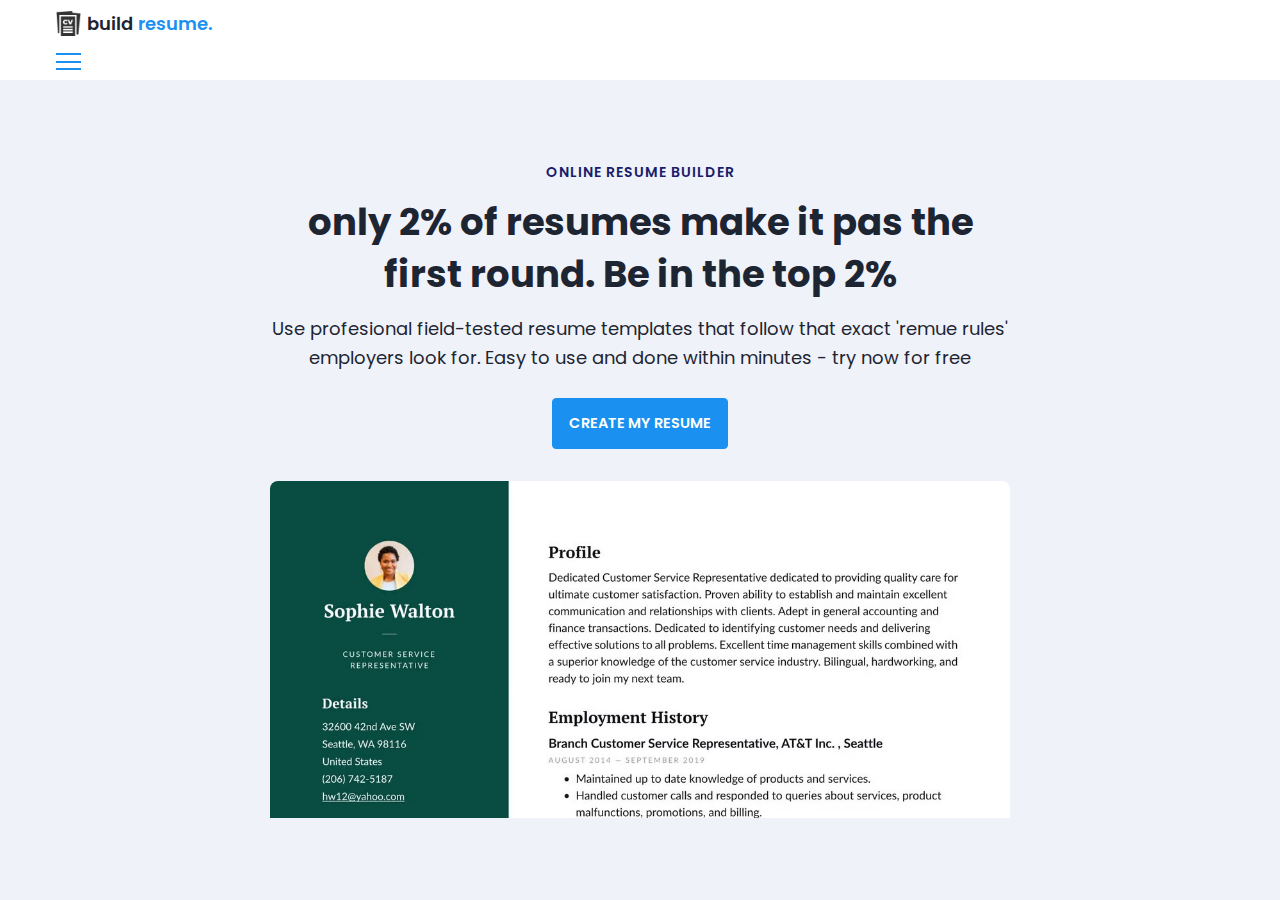
<file: index.html>
<!DOCTYPE html>
<html lang="en">
<head>
    <meta charset="UTF-8">
    <meta name="viewport" content="width=device-width, initial-scale=1.0">
    <title>Document</title>
    <link rel="stylesheet" href="assets/css/main.css">
</head>
<body>
    <nav class="navbar bg-white">
        <div class="container">
            <div class="navbar-content">
                <div class="navbar-and-toggler">
                    <a href="index.html" class="navbar-brand">
                        <img src="assets/images/curriculum-vitae.png" alt="" class="navbar-brand-icon">
                        <span class="navbar-brand-text">build <span>resume.</span> </span>
                    </a>
                    <button type="button" class="navbar-toggler-btn">
                        <div class="bars">
                            <div class="bar"></div>
                            <div class="bar"></div>
                            <div class="bar"></div>
                        </div>
                    </button>
                </div>
            </div>
        </div>
    </nav>

    <header class="header bg-bright" id="header">
        <div class="container">
            <div class="header-content text-center">
                <h6 class="text-uppercase text-blue-dark fs-14 fw-6 ls-1">online resume builder</h6>
                <h1 class="lg-title">only 2% of resumes make it pas the first round. Be in the top 2%</h1>
                <p class="text-dark fs-18">Use profesional field-tested resume templates that follow that exact 'remue rules' employers look for. Easy to use and done within minutes - try now for free</p>
                <a href="resume.html" class="btn btn-primary text-uppercase">create my resume</a>
                <img src="assets/images/dublin-resume-templates.avif">
            </div>
        </div>
    </header>

</body>
</html>
</file>
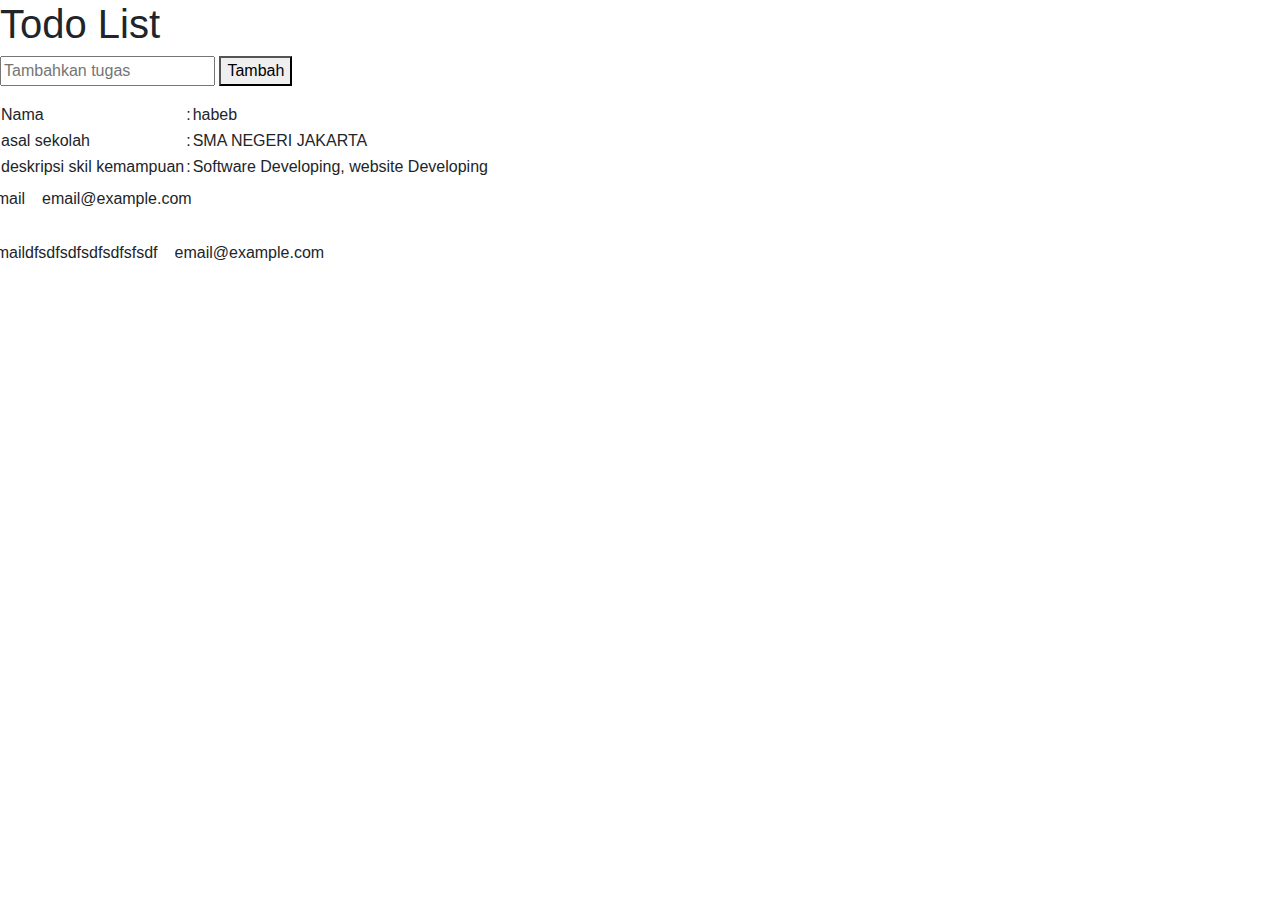
<file: coba.html>
<!DOCTYPE html>
<html lang="en">
<head>
    <meta charset="UTF-8">
    <meta name="viewport" content="width=device-width, initial-scale=1.0">
    <title>Todo List</title>
    <link rel="stylesheet" href="https://cdn.jsdelivr.net/npm/bootstrap@4.3.1/dist/css/bootstrap.min.css" integrity="sha384-ggOyR0iXCbMQv3Xipma34MD+dH/1fQ784/j6cY/iJTQUOhcWr7x9JvoRxT2MZw1T" crossorigin="anonymous">
</head>
<body>
    <h1>Todo List</h1>
    <input type="text" id="task" placeholder="Tambahkan tugas">
    <button id="addTask">Tambah</button>
    <ul id="taskList"></ul>


    <table>
        <tr><td>Nama</td> <td>:</td> <td>habeb</td></tr>
        <tr><td>asal sekolah</td> <td>:</td> <td>SMA NEGERI JAKARTA</td></tr>
        <tr><td>deskripsi skil kemampuan</td> <td>:</td> <td>Software Developing, website Developing</td></tr>

        <tr></tr>
    </table>

    <form>
        <div class="form-group row">
          <label for="staticEmail" class=" col-form-label">Email</label>
          <div class="col-sm-10">
            <input type="text" readonly class="form-control-plaintext" id="staticEmail" value="email@example.com">
          </div>
        </div>

        <div class="form-group row">
            <label for="staticEmail" class=" col-form-label">Emaildfsdfsdfsdfsdfsfsdf</label>
            <div class="col-sm-10">
              <input type="text" readonly class="form-control-plaintext" id="staticEmail" value="email@example.com">
            </div>
          </div>
       
      </form>

<!-- ===============JAVA SCRIPT=================== -->

    <script>

document.addEventListener("DOMContentLoaded", function() {
    const taskInput = document.getElementById("task");
    const addTaskButton = document.getElementById("addTask");
    const taskList = document.getElementById("taskList");

    addTaskButton.addEventListener("click", function() {
        const taskText = taskInput.value.trim();

        if (taskText !== "") {
            addTaskToList(taskText);
            taskInput.value = "";
        }
    });

    function addTaskToList(taskText) {
        const listItem = document.createElement("li");
        listItem.textContent = taskText;

        const deleteButton = document.createElement("button");
        deleteButton.textContent = "Hapus";
        deleteButton.addEventListener("click", function() {
            listItem.remove();
        });

        listItem.appendChild(deleteButton);
        taskList.appendChild(listItem);
    }
});



    </script>
</body>
</html>
</file>
<file: assets/css/main.css>
@import url('https://fonts.googleapis.com/css2?family=Manrope:wght@200;300;400;500;600;700;800&family=Poppins:ital,wght@0,100;0,200;0,300;0,400;0,500;0,600;0,700;0,800;0,900;1,100;1,200;1,300;1,400;1,500;1,600;1,700;1,800;1,900&display=swap');

:root{
    --clr-blue: #1A91F0;
    --clr-blue-mid: #1170CD;
    --clr-blue-dark: #1A1C6A;
    --clr-white: #fff;
    --clr-bright: #EFF2F9;
    --clr-dark: #1e2532;
    --clr-black: #000;
    --clr-grey: #656e83;
    --clr-green: #084C41;
    --font-poppins: 'Poppins', sans-serif;
    --font-manrope: 'Manrope', sans-serif;;
    --transition: all 300ms ease-in-out;
}

*{
    padding: 0;
    margin: 0;
    box-sizing: border-box;
}

html{
    font-size: 10px;
}

body{
    font-size: 1.6rem;
    font-family: var(--font-poppins);
}

button{
    border: none;
    background-color: transparent;
    outline: 0;
    cursor: pointer;
    font-family: inherit;
}

img{
    width: 100%;
    display: block;
}

a{
    text-decoration: none;
}

/* fonts */
.font-poppins{font-family: var(--font-poppins);}
.font-manrope{font-family: var(--font-manrope);}

/* text colors */
.text-blue{color: var(--clr-blue);}
.text-blue-mid{color: var(--clr-blue-mid);}
.text-blue-dark{color: var(--clr-blue-dark);}
.text-bright{color: var(--clr-bright);}
.text-dark{color: var(--clr-dark);}
.text-grey{color: var(--clr-grey);}
.text-white{color: var(--clr-white);}

/* backgrounds */
.bg-blue{background-color: var(--clr-blue);}
.bg-blue-mid{background-color: var(--clr-blue-mid);}
.bg-blue-dark{background-color: var(--clr-blue-dark);}
.bg-bright{background-color: var(--clr-bright);}
.bg-dark{background-color: var(--clr-dark);}
.bg-grey{background-color: var(--clr-grey);}
.bg-white{background-color: var(--clr-white);}
.bg-black{background-color: var(--clr-black);}
.bg-green{background-color: var(--clr-green);}

.text-center{ text-align: center;}
.text-left{text-align: left;}
.text-right{text-align: right;}
.text-uppercase{text-transform: uppercase;}
.text-lowercase{text-transform: lowercase;}
.text-capitalize{text-transform: capitalize;}
.text{
    color: var(--clr-dark);
    opacity: 0.9;
    margin: 2rem 0;
    line-height: 1.6;
}

.fw-2{font-weight: 200;}
.fw-3{font-weight: 300;}
.fw-4{font-weight: 400;}
.fw-5{font-weight: 500;}
.fw-6{font-weight: 600;}
.fw-7{font-weight: 700;}
.fw-8{font-weight: 800;}

.fs-13{font-size: 13px;}
.fs-14{font-size: 14px;}
.fs-15{font-size: 15px;}
.fs-16{font-size: 16px;}
.fs-17{font-size: 17px;}
.fs-18{font-size: 18px;}
.fs-19{font-size: 19px;}
.fs-20{font-size: 20px;}
.fs-21{font-size: 21px;}
.fs-22{font-size: 22px;}
.fs-23{font-size: 23px;}
.fs-24{font-size: 24px;}
.fs-25{font-size: 25px;}

.ls-1{letter-spacing: 1px;}
.ls-2{letter-spacing: 2px;}

.container{
    max-width: 1200px;
    margin: 0 auto;
    padding: 0 1.6rem;
}

/* bars button */
.bars{
    display: flex;
    flex-direction: column;
    justify-content: space-between;
    height: 16.5px;
    width: 25px;
}
.bars .bar{
    width: 100%;
    height: 2px;
    background-color: var(--clr-blue);
    transition: var(--transition);
}

.bars:hover .bar{
    background-color: var(--clr-dark);
}

/* buttons */
.btn{
    font-size: 14.5px;
    font-weight: 600;
    padding: 1.4rem 1.6rem;
    border-radius: 4px;
    display: inline-block;
}

.btn-primary{
    background-color: var(--clr-blue);
    color: var(--clr-white);
    border: 1px solid var(--clr-blue);
    transition: var(--transition);
}

.btn-primary:hover{
    background-color: transparent;
    color: var(--clr-dark);
    border-color: var(--clr-grey);
}

.btn-secondary{
    background-color: transparent;
    color: var(--clr-dark);
    border: 1px solid var(--clr-grey);
    transition: var(--transition);
}

.btn-secondary:hover{
    background-color: var(--clr-blue);
    color: var(--clr-white);
    border-color: var(--clr-blue);
}

.btn-group button:first-child, .btn-group a:first-child{
    margin-right: 1rem!important;
}

/* navbar part */
.navbar{
    height: 80px;
    display: flex;
    align-items: center;
    box-shadow: rgba(0, 0, 0, 0.08) 0px 3px 8px;
}

.navbar .container{
    width: 100%;
}

.navbar-brand{
    display: flex;
    align-items: center;
    justify-content: flex-start;
    font-size: 1.8rem;
}
.navbar-brand-text{
    color: var(--clr-dark);
    font-weight: 600;
}
.navbar-brand-text span{
    color: var(--clr-blue);
}
.navbar-brand-icon{
    width: 25px;
    margin-right: 6px;
    opacity: 0.8;
}
.brand-and-toggler{
    display: flex;
    align-items: center;
    justify-content: space-between;
}
.header{
    min-height: calc(100vh - 80px);
    display: flex;
    flex-direction: column;
    align-items: center;
    justify-content: center;
}
.header-content{
    max-width: 740px;
    margin-right: auto;
    margin-left: auto;
}
.header-content img{
    max-width: 760px;
    border-top-right-radius: 8px;
    border-top-left-radius: 8px;
    margin-top: 3.2rem;
}
.lg-title{
    margin: 1.4rem 0;
    font-size: 37px;
    line-height: 1.4;
    color: var(--clr-dark);
}
.header-content p{
    margin-bottom: 2.6rem;
    line-height: 1.6;
}


/* section one */
.section-one{
    padding: 64px 0;
    min-height: 80vh;
    display: flex;
    align-items: center;
}
.section-one-l img{
    max-width: 545px;
    margin-right: auto;
    margin-left: auto;
}
.section-one-r{
    margin-top: 4rem;
}

.section-one .btn-group{
    margin-top: 2rem;
}
.section-one-r{
    max-width: 545px;
    margin-right: auto;
    margin-left: auto;
}
.section-one-r .btn-group{
    margin-top: 3rem;
}

/* section two */
.section-two{
    padding: 64px 0;
}
.section-two .section-items{
    display: grid;
    gap: 2rem;
}

.section-two .section-item{
    max-width: 350px;
    text-align: center;
    margin-right: auto;
    margin-left: auto;
}
.section-two .section-item-icon{
    margin: 1rem 0;
}
.section-two .section-item-icon img{
    width: 80px;
    margin-right: auto;
    margin-left: auto;
}
.section-two .section-item-title{
    color: var(--clr-blue-dark);
    font-size: 1.8rem;
    font-weight: 600;
}
.section-two .text{
    margin: 0.9rem 0;
}

/* footer */
.footer{
    padding: 3rem 0;
}
.footer-content p{
    color: var(--clr-grey);
}
.footer-content p span{
    color: var(--clr-white);
}

/* media queries */
@media screen and (min-width: 768px){
    .section-two .section-items{
        grid-template-columns: repeat(2, 1fr);
    }
}

@media screen and (min-width: 992px){
    .section-one-content{
        display: grid;
        grid-template-columns: repeat(2, 1fr);
        column-gap: 3rem;
    }
    .section-one-r{
        text-align: left;
    }
    .section-two .section-items{
        grid-template-columns: repeat(3, 1fr);
    }
    .section-two .section-item{
        text-align: left;
    }
    .section-two .section-item-icon img{
        margin-left: 0;
    }
}



/* resume page */
#about-sc{
    padding: 64px 0;
}

.cv-form-row-title{
    background-color: var(--clr-dark);
    padding: 0.8rem 1.6rem;
    margin-bottom: 2rem;
}

.cv-form-row-title h3{
    color: var(--clr-white);
    font-weight: 500;
    text-transform: uppercase;
    letter-spacing: 1.5px;
    font-size: 1.7rem;
}
.cv-form-blk{
    margin: 3rem 0;
}
.cv-form-row{
    padding: 3rem 2rem 0 2rem;
    border: 1px solid rgba(0, 0, 0, 0.08);
    margin-bottom: 1rem;
    position: relative;
}
textarea{
    resize: none;
}
.form-elem{
    margin-bottom: 3rem;
    position: relative;
}
.form-label{
    display: block;
    font-weight: 600;
    font-size: 14px;
    color: var(--clr-dark);
    margin-bottom: 0.5rem;
}
.form-control{
    border-radius: none;
    border: 1px solid rgba(0, 0, 0, 0.1);
    font-size: 14px;
    padding: 0.8rem 1.6rem;
    font-family: inherit;
    width: 100%;
    outline: 0;
    transition: var(--transition);
}

.form-control:focus{
    border-color: rgba(0, 0, 0, 0.3);
}
.form-text{
    color: #ca0b00;
    font-size: 12px;
    position: absolute;
    letter-spacing: 0.5px;
    top: calc(100% + 2px);
    left: 0;
    width: 100%;
}
.cols-3, .cols-2{
    display: grid;
}
.repeater-add-btn{
    width: 25px;
    height: 25px;
    background-color: var(--clr-blue-mid);
    font-size: 1.6rem;
    color: var(--clr-white);
    margin: 1rem 0;
}
.repeater-remove-btn{
    position: absolute;
    top: 10px;
    right: 10px;
    z-index: 999;
    width: 25px;
    height: 25px;
    border-radius: 50%;
    background-color: #ca0b00;
    color: var(--clr-white);
    font-size: 1.6rem;
}

/* preview section */
.preview-cnt{
    border-radius: 5px;
    /* display: grid; */
    /* grid-template-columns: 32% auto; */
    box-shadow: rgba(149, 157, 165, 0.2) 0px 8px 24px;
    overflow: hidden;
}

.preview-cnt-l{
    padding: 3rem 3rem 2rem 3rem;
}
.preview-cnt-r{
    padding: 3rem 3rem 3rem 4rem;
}
.preview-cnt-l .preview-blk:nth-child(1){
    text-align: center;
}
.preview-image{
    width: 120px;
    height: 120px;
    border-radius: 50%;
    overflow: hidden;
    margin-right: auto;
    margin-left: auto;
}
.preview-image img{
    width: 100%;
    height: 100%;
    object-fit: cover;
}
.preview-item-name{
    font-size: 2.4rem;
    font-weight: 600;
    margin: 1.8rem 0;
    position: relative;
}
.preview-item-name::after{
    position: absolute;
    content: "";
    bottom: -10px;
    width: 50px;
    height: 1.5px;
    background-color: rgba(255, 255, 255, 0.5);
    left: 50%;
    transform: translateX(-50%);
}
.preview-blk{
    padding: 1rem 0;
    margin-bottom: 1rem;
}
.preview-blk-title h3{
    text-transform: uppercase;
    letter-spacing: 0.5px;
    border-bottom: 0.5px solid rgba(0, 0, 0, 0.08);
    padding-bottom: 0.5rem;
}
.preview-blk-title{
    margin-bottom: 1rem;
}
.preview-blk-list .preview-item{
    font-size: 1.5rem;
    margin-bottom: 0.2rem;
    opacity: 0.95;
}
.preview-cnt-r .preview-blk-title{
    color: var(--clr-dark);
}
.preview-cnt-r .preview-blk-list .preview-item{
    margin-top: 1.8rem;
}

.achievements-items.preview-blk-list .preview-item span:first-child,
.educations-items.preview-blk-list .preview-item span:first-child,
.experiences-items.preview-blk-list .preview-item span:first-child{
    display: block;
    font-weight: 600;
    margin-bottom: 1rem;
    background-color: rgba(0, 0, 0, 0.03);
}

.educations-items.preview-blk-list .preview-item span:nth-child(2),
.experiences-items.preview-blk-list .preview-item span:nth-child(2){
    font-weight: 600;
    margin-right: 1rem;
}

.educations-items.preview-blk-list .preview-item span:nth-child(3),
.experiences-items.preview-blk-list .preview-item span:nth-child(3){
    font-style: italic;
    margin-right: 1rem;
}

.educations-items.preview-blk-list .preview-item span:nth-child(4),
.educations-items.preview-blk-list .preview-item span:nth-child(5),
.experiences-items.preview-blk-list .preview-item span:nth-child(4),
.experiences-items.preview-blk-list .preview-item span:nth-child(5){
    margin-right: 1rem;
    background-color: var(--clr-green);
    color: var(--clr-white);
    padding: 0 1rem;
    border-radius: 0.6rem;
}

.educations-items.preview-blk-list .preview-item span:nth-child(6),
.experiences-items.preview-blk-list .preview-item span:nth-child(6){
    font-size: 13.5px;
    display: block;
    opacity: 0.8;
    margin-top: 1rem;
}
.projects-items.preview-blk-list .preview-item span{
    display: block;
}

@media screen and (min-width: 768px){
    .cols-3{
        grid-template-columns: repeat(3, 1fr);
        column-gap: 2rem;
    }
    .cols-2{
        grid-template-columns: repeat(2, 1fr);
        column-gap: 2rem;
    }
}

@media screen and (min-width: 992px){
    .cv-form-row{
        padding: 3rem 3rem 0rem 3rem;
    }
    .cols-3{
        grid-template-columns: repeat(3, 1fr);
    }
}

.print-btn-sc{
    margin: 2rem 0 6rem 0;
}

/* print section */
@media print{
    body *{
        visibility: hidden;
    }

    .non_print_area{
        display: none;
    }

    .print_area, .print_area *{
        visibility: visible;
    }

    .print_area{
        width: 100%;
        position: absolute;
        left: 0;
        top: 0;
        overflow: hidden;
    }
}
</file>
